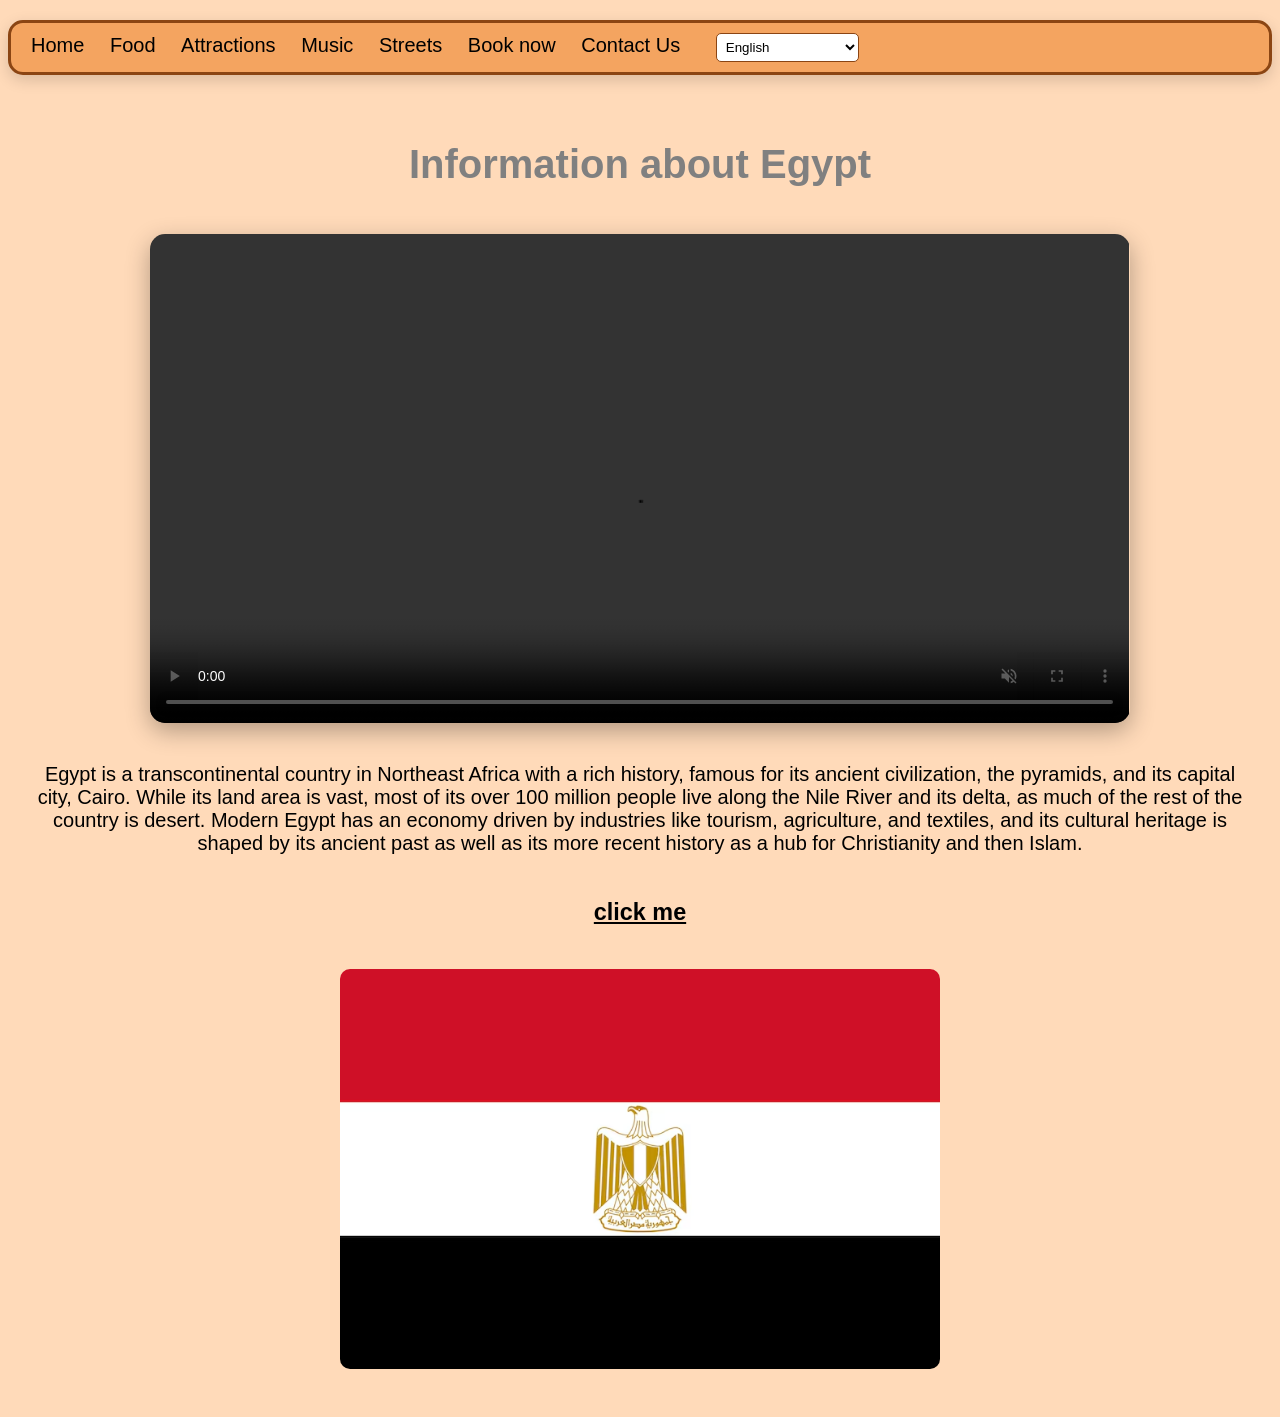
<file: index.html>
<!DOCTYPE html>
<html lang="en">
<head>
    <meta charset="UTF-8">
    <meta name="viewport" content="width=device-width, initial-scale=1.0">
    <title>Home</title>
    <link rel="stylesheet" href="style.css">
</head>
<body>
    <header>
        <nav> 
            <ul>
                <li><a href="index.html" data-key="nav-home">Home</a></li>
                <li><a href="AFood.html" data-key="nav-food">Food</a></li>
                <li><a href="Attractions.html" data-key="nav-attractions">Attractions</a></li>
                <li><a href="music.html" data-key="nav-music">Music</a></li>
                <li><a href="streets.html" data-key="nav-streets">Streets</a></li>
                <li><a href="Form.html" data-key="nav-book">Book now</a></li>
                <li><a href="Qr-Code.html" data-key="nav-qr">Contact Us</a></li>
                
                
                <li class="lang-selector">
                    <select id="language-select">
                        <option value="en">English</option>
                        <option value="ar">العربية (Arabic)</option>
                        <option value="ru">Русский (Russian)</option>
                        <option value="de">Deutsch (German)</option>
                        <option value="fr">Français (French)</option>
                    </select>
                </li>
            </ul>      
        </nav>
    </header>  
    
    <main>
        <h1 data-key="main-heading">Information about Egypt</h1>

        <video id="my-video" loop muted autoplay controls> 
            <source id="pr" src="pyramids.mp4.zmdownload" type="video/mp4">
        </video>

        <p data-key="main-text">Egypt is a transcontinental country in Northeast Africa with a rich history, famous for its ancient civilization, the pyramids, and its capital city, Cairo. While its land area is vast, most of its over 100 million people live along the Nile River and its delta, as much of the rest of the country is desert. Modern Egypt has an economy driven by industries like tourism, agriculture, and textiles, and its cultural heritage is shaped by its ancient past as well as its more recent history as a hub for Christianity and then Islam.</p>

        <h3><a href="https://en.wikipedia.org/wiki/Egypt" class="click" data-key="click-me">click me</a></h3>

        <img class="egy" src="egypt-flag-background-illustration-texture_894218-317.avif" alt="home">
    </main>   
    
    
    
    <script src="script.js"></script>
</body>
</html>
</file>
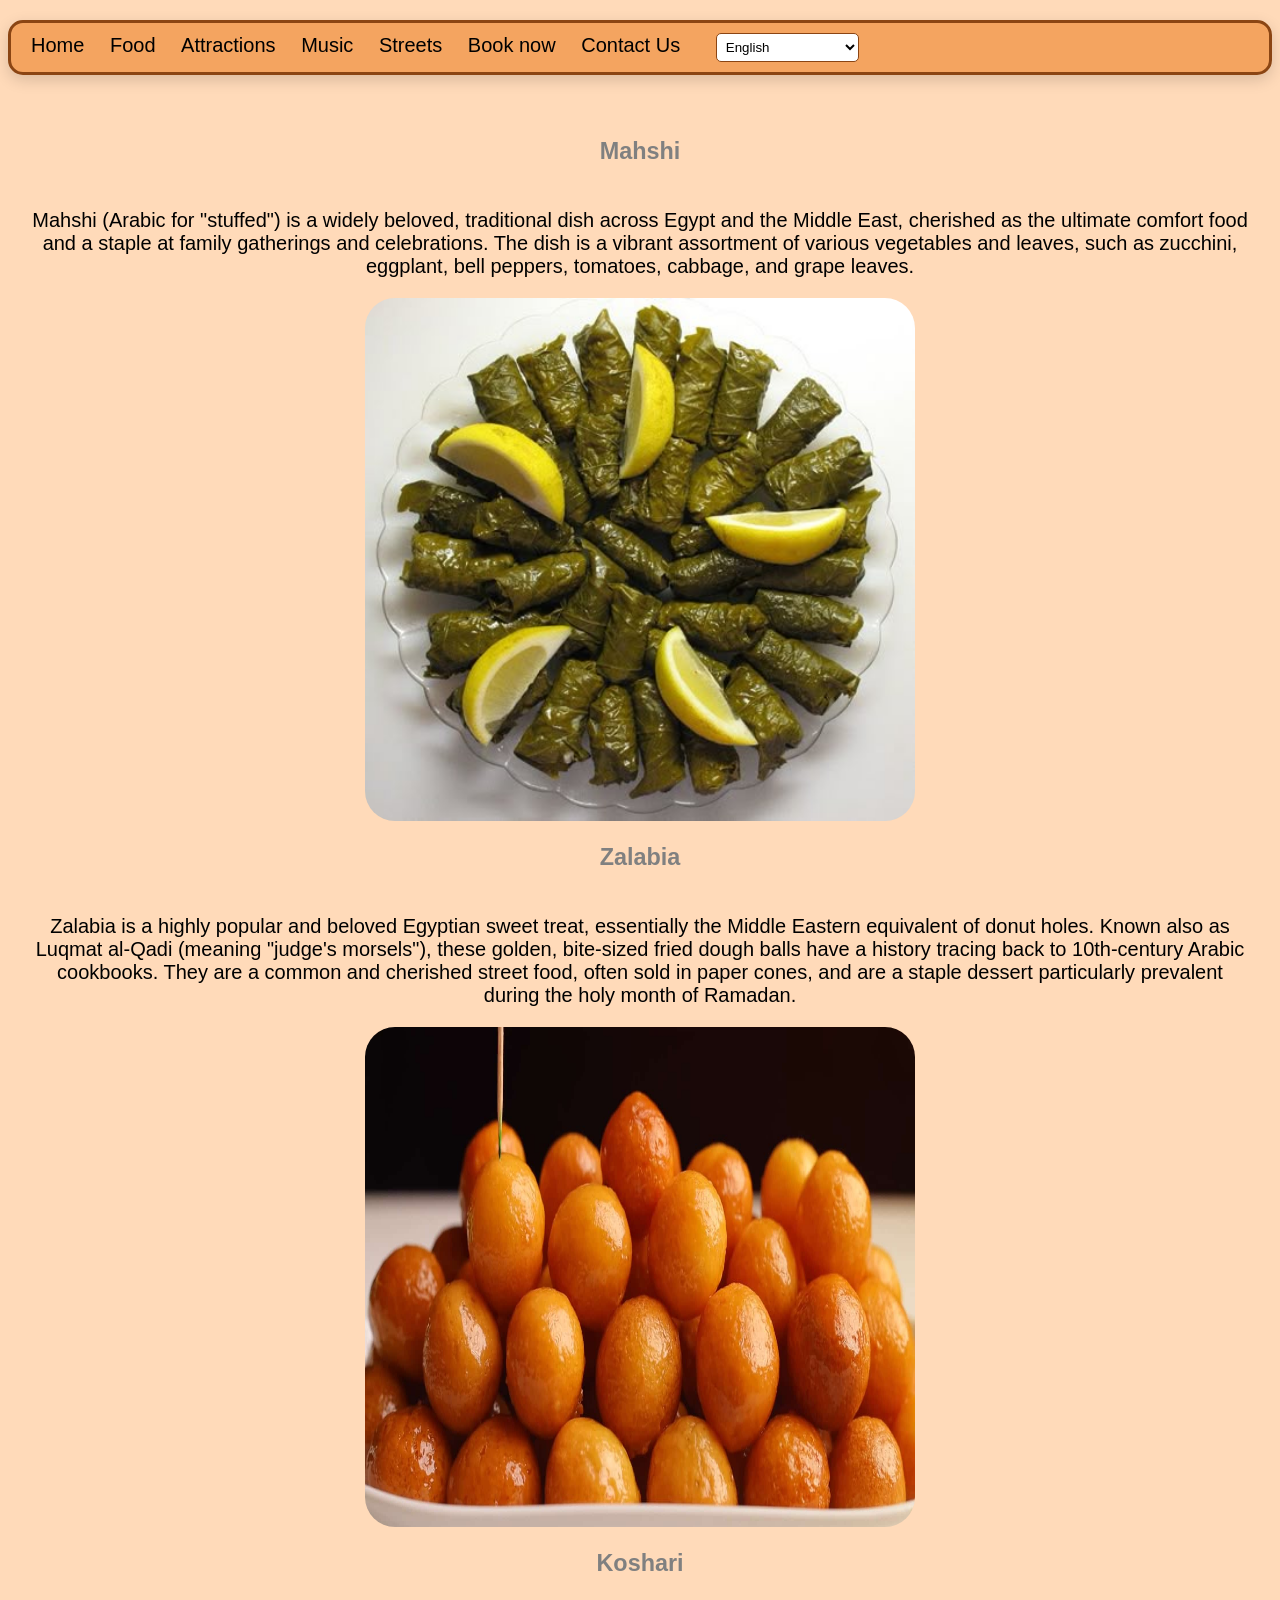
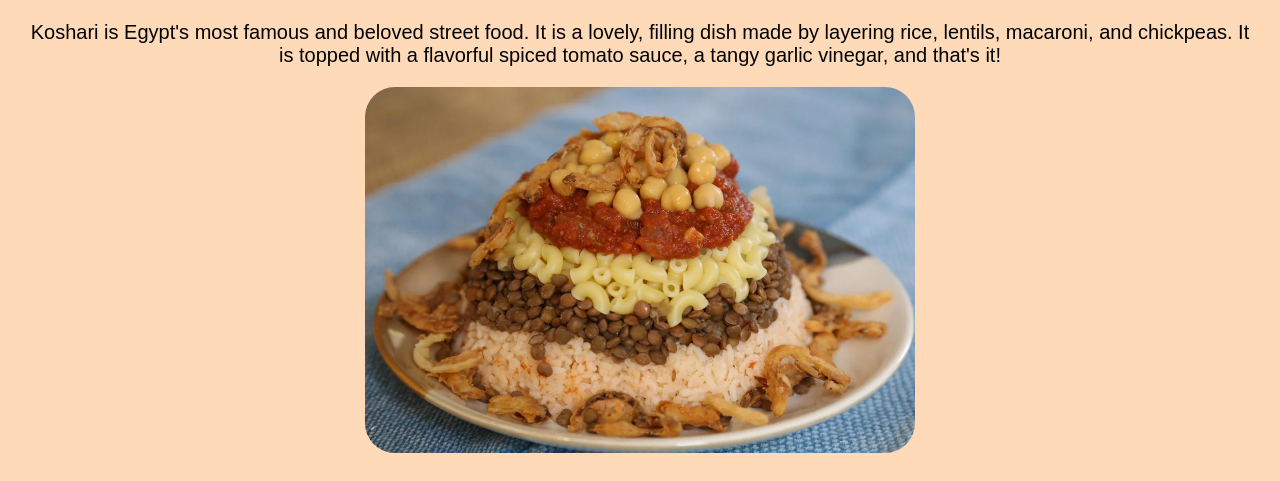
<file: AFood.html>
<!DOCTYPE html>
<html lang="en">
<head>
    <meta charset="UTF-8">
    <meta name="viewport" content="width=device-width, initial-scale=1.0">
    <title>Food</title>
    <link rel="stylesheet" href="style.css">
</head>
<body>
    
    <header>
        <nav> 
            <ul>
                <li><a href="index.html" data-key="nav-home">Home</a></li>
                <li><a href="#" data-key="nav-food">Food</a></li>
                <li><a href="Attractions.html" data-key="nav-attractions">Attractions</a></li>
                <li><a href="music.html" data-key="nav-music">Music</a></li>
                <li><a href="streets.html" data-key="nav-streets">Streets</a></li>
                <li><a href="Form.html" data-key="nav-book">Book now</a></li>
                <li><a href="Qr-Code.html" data-key="nav-qr">Contact Us</a></li>
                
                <li class="lang-selector">
                    <select id="language-select">
                        <option value="en">English</option>
                        <option value="ar">العربية (Arabic)</option>
                        <option value="ru">Русский (Russian)</option>
                        <option value="de">Deutsch (German)</option>
                        <option value="fr">Français (French)</option>
                    </select>
                </li>
            </ul>      
        </nav>
    </header>

    <main> 
        <h3 data-key="food1-title">Mahshi</h3>
        <p data-key="food1-text">
            Mahshi (Arabic for "stuffed") is a widely beloved, traditional dish across Egypt and the Middle East, cherished as the ultimate comfort food and a staple at family gatherings and celebrations. The dish is a vibrant assortment of various vegetables and leaves, such as zucchini, eggplant, bell peppers, tomatoes, cabbage, and grape leaves.
        </p>
        <img class="mah" src="98c27213ed2cc68e57fa3dfc092f85d6.jpg" alt="food">

        <h3 data-key="food2-title">Zalabia</h3>
        <p data-key="food2-text">
            Zalabia is a highly popular and beloved Egyptian sweet treat, essentially the Middle Eastern equivalent of donut holes. Known also as Luqmat al-Qadi (meaning "judge's morsels"), these golden, bite-sized fried dough balls have a history tracing back to 10th-century Arabic cookbooks. They are a common and cherished street food, often sold in paper cones, and are a staple dessert particularly prevalent during the holy month of Ramadan.
        </p>
        <img class="zalabia" src="Egyptian-Zalabia-Balls-Luqmat-al-Qadi.jpg" alt="zalabia">

        <h3 data-key="food3-title">Koshari</h3>
        <p data-key="food3-text">
            Koshari is Egypt's most famous and beloved street food. It is a lovely, filling dish made by layering rice, lentils, macaroni, and chickpeas. It is topped with a flavorful spiced tomato sauce, a tangy garlic vinegar, and that's it!
        </p>
        <img src="egyptian-inspired-koshari-v0-igzdc9gv06c71.webp" alt="koshari">
    </main>
   

    <script src="script.js"></script>
</body>
</html>
</file>
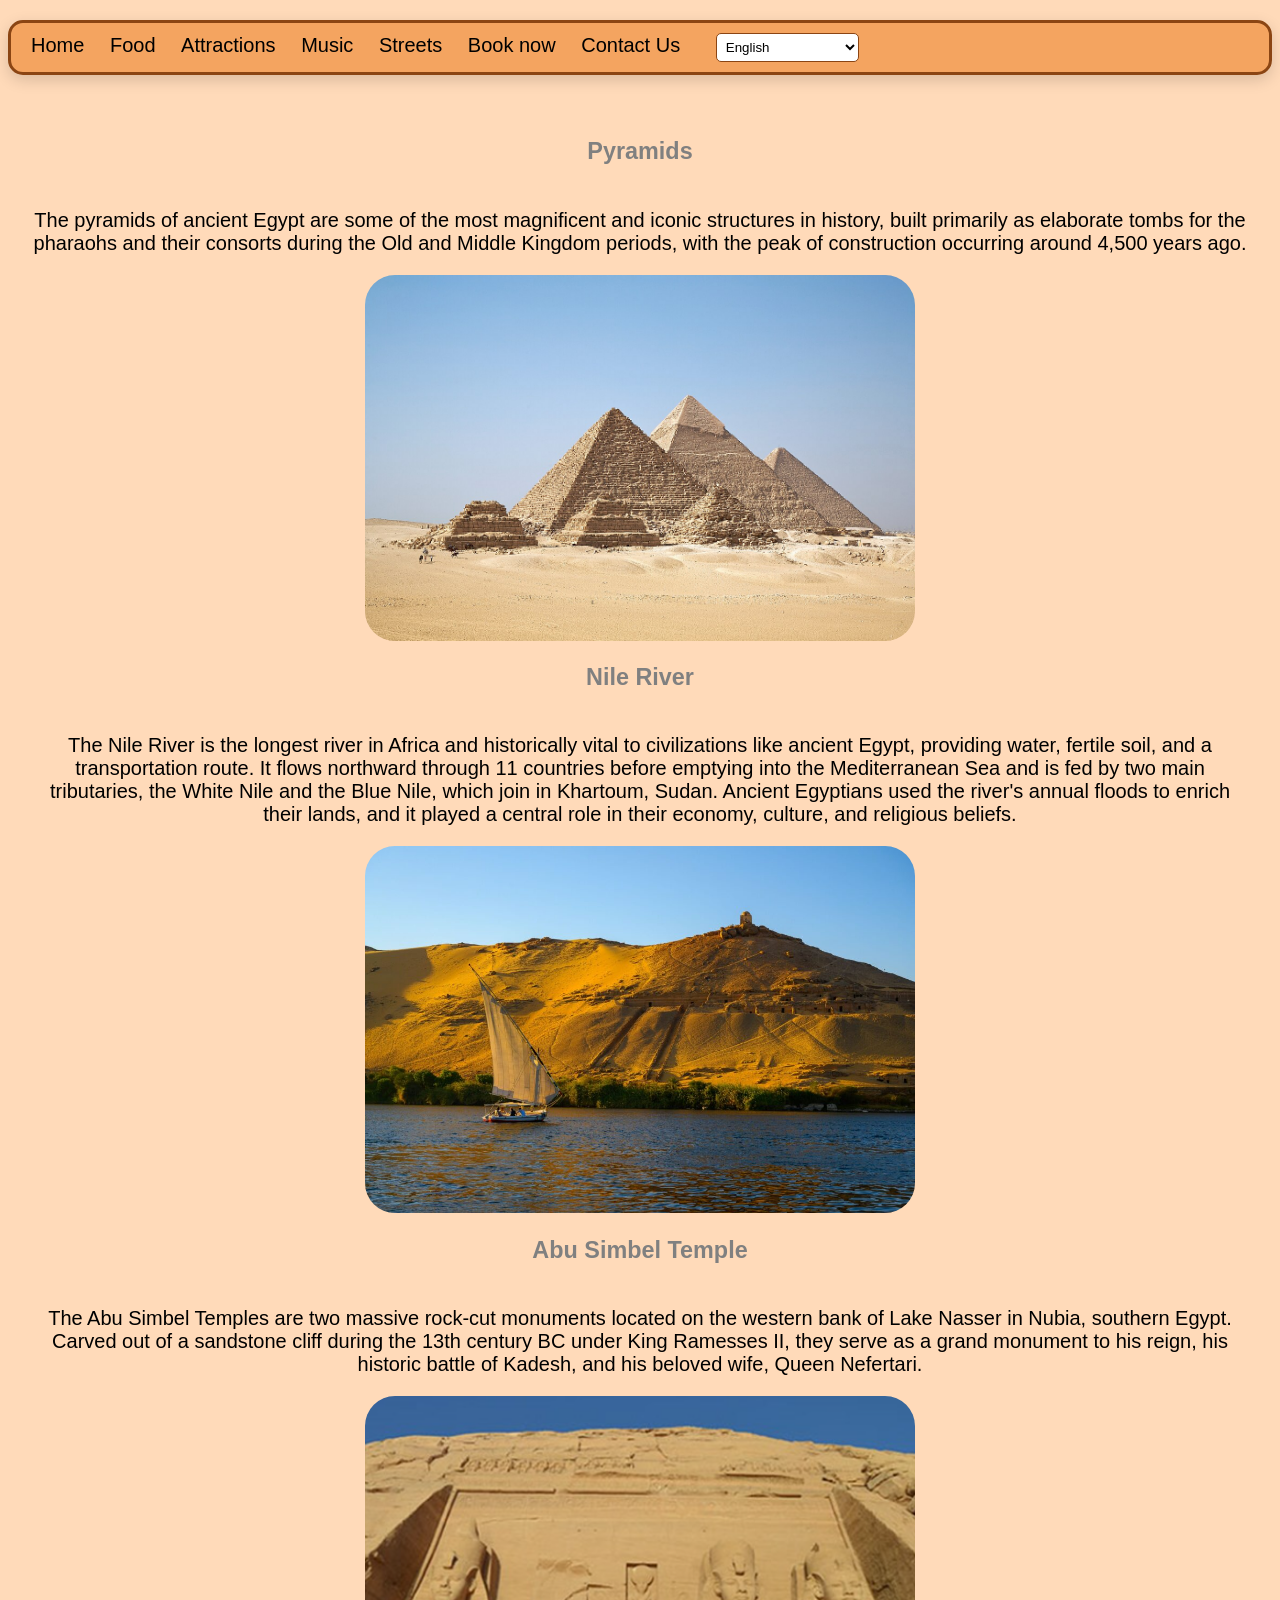
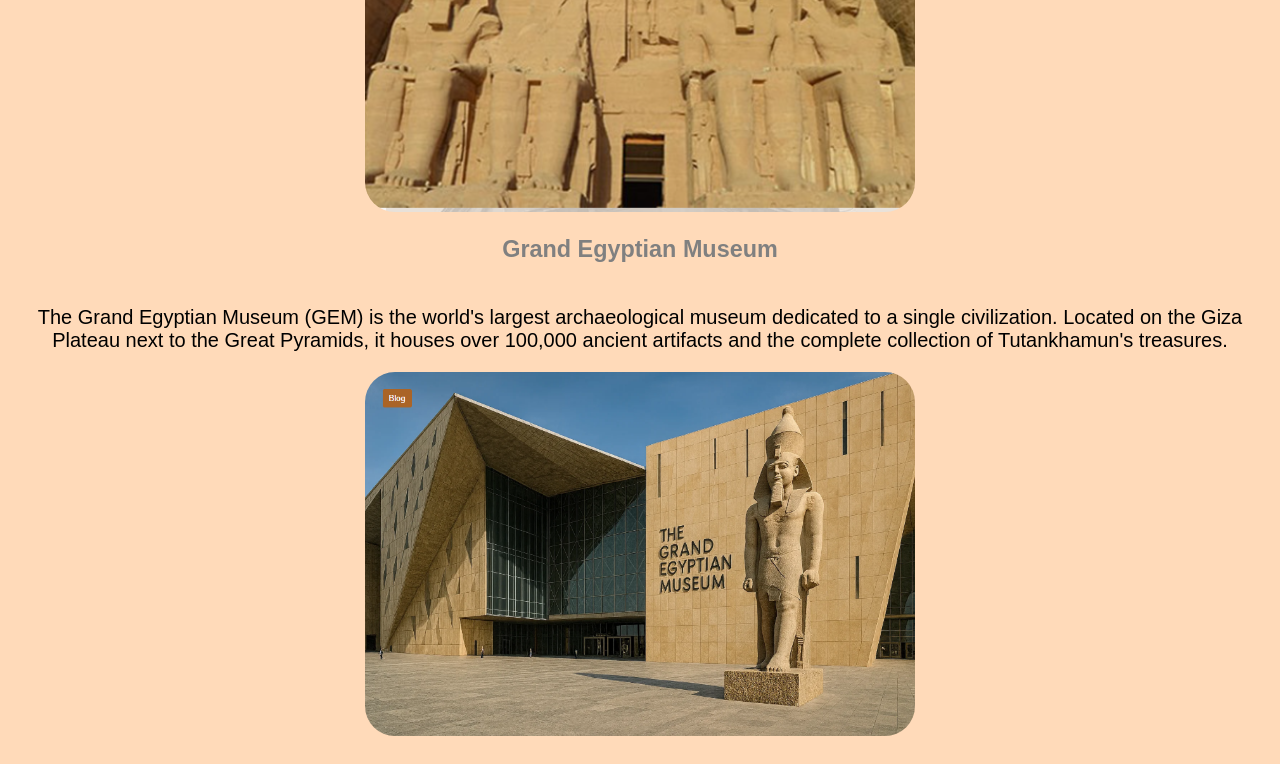
<file: Attractions.html>
<!DOCTYPE html>
<html lang="en">
<head>
    <meta charset="UTF-8">
    <meta name="viewport" content="width=device-width, initial-scale=1.0">
    <title>Attractions</title>
    <link rel="stylesheet" href="style.css">
</head>
<body>
    <header>
        <nav> 
            <ul>
                <li><a href="index.html" data-key="nav-home">Home</a></li>
                <li><a href="AFood.html" data-key="nav-food">Food</a></li>
                <li><a href="#" data-key="nav-attractions">Attractions</a></li>
                <li><a href="music.html" data-key="nav-music">Music</a></li>
                <li><a href="streets.html" data-key="nav-streets">Streets</a></li>
                <li><a href="Form.html" data-key="nav-book">Book now</a></li>
                <li><a href="Qr-Code.html" data-key="nav-qr">Contact Us</a></li>
                <li class="lang-selector">
                    <select id="language-select">
                        <option value="en">English</option>
                        <option value="ar">العربية (Arabic)</option>
                        <option value="ru">Русский (Russian)</option>
                        <option value="de">Deutsch (German)</option>
                        <option value="fr">Français (French)</option>
                    </select>
                </li>
            </ul>      
        </nav>
    </header>

    <main>
        <h3 data-key="attr1-title">Pyramids</h3>
        <p data-key="attr1-text">
            The pyramids of ancient Egypt are some of the most magnificent and iconic structures in history, built primarily as elaborate tombs for the pharaohs and their consorts during the Old and Middle Kingdom periods, with the peak of construction occurring around 4,500 years ago.
        </p>
        <img src="All_Gizah_Pyramids.jpg" alt="pyramids">

        <h3 data-key="attr2-title">Nile River</h3>
        <p data-key="attr2-text">The Nile River is the longest river in Africa and historically vital to civilizations like ancient Egypt, providing water, fertile soil, and a transportation route. It flows northward through 11 countries before emptying into the Mediterranean Sea and is fed by two main tributaries, the White Nile and the Blue Nile, which join in Khartoum, Sudan. Ancient Egyptians used the river's annual floods to enrich their lands, and it played a central role in their economy, culture, and religious beliefs.</p>
        <img src="Large-Sunset-Scene-of-Boats-on-the-Nile-river-Aswan-1131551939-1024x683.jpg" alt="nile river">
        
        <h3 data-key="attr3-title">Abu Simbel Temple</h3>
        <p data-key="attr3-text">
           The Abu Simbel Temples are two massive rock-cut monuments located on the western bank of Lake Nasser in Nubia, southern Egypt. Carved out of a sandstone cliff during the 13th century BC under King Ramesses II, they serve as a grand monument to his reign, his historic battle of Kadesh, and his beloved wife, Queen Nefertari.
        </p>
        <img src="screenshot 5.png" alt="abu simbel temple">

        <h3 data-key="attr4-title">Grand Egyptian Museum</h3>
        <p data-key="attr4-text">The Grand Egyptian Museum (GEM) is the world’s largest archaeological museum dedicated to a single civilization. Located on the Giza Plateau right next to the Great Pyramids, this architectural marvel spans nearly 500,000 square meters. It houses an extraordinary collection of over 100,000 ancient artifacts, bridging thousands of years of Egyptian history. Following its highly anticipated full public opening, the museum showcases the complete, undivided collection of King Tutankhamun’s treasures for the very first time since their discovery in 1922. Its state-of-the-art, climate-controlled galleries and massive translucent stone facade seamlessly blend cutting-edge 21st-century technology with the monumental scale of antiquity.</p>
        <img src="Screenshot (5).png" alt="Grand Egyptian Museum">
        
    </main>


    <script src="script.js"></script>
</body>
</html>
</file>
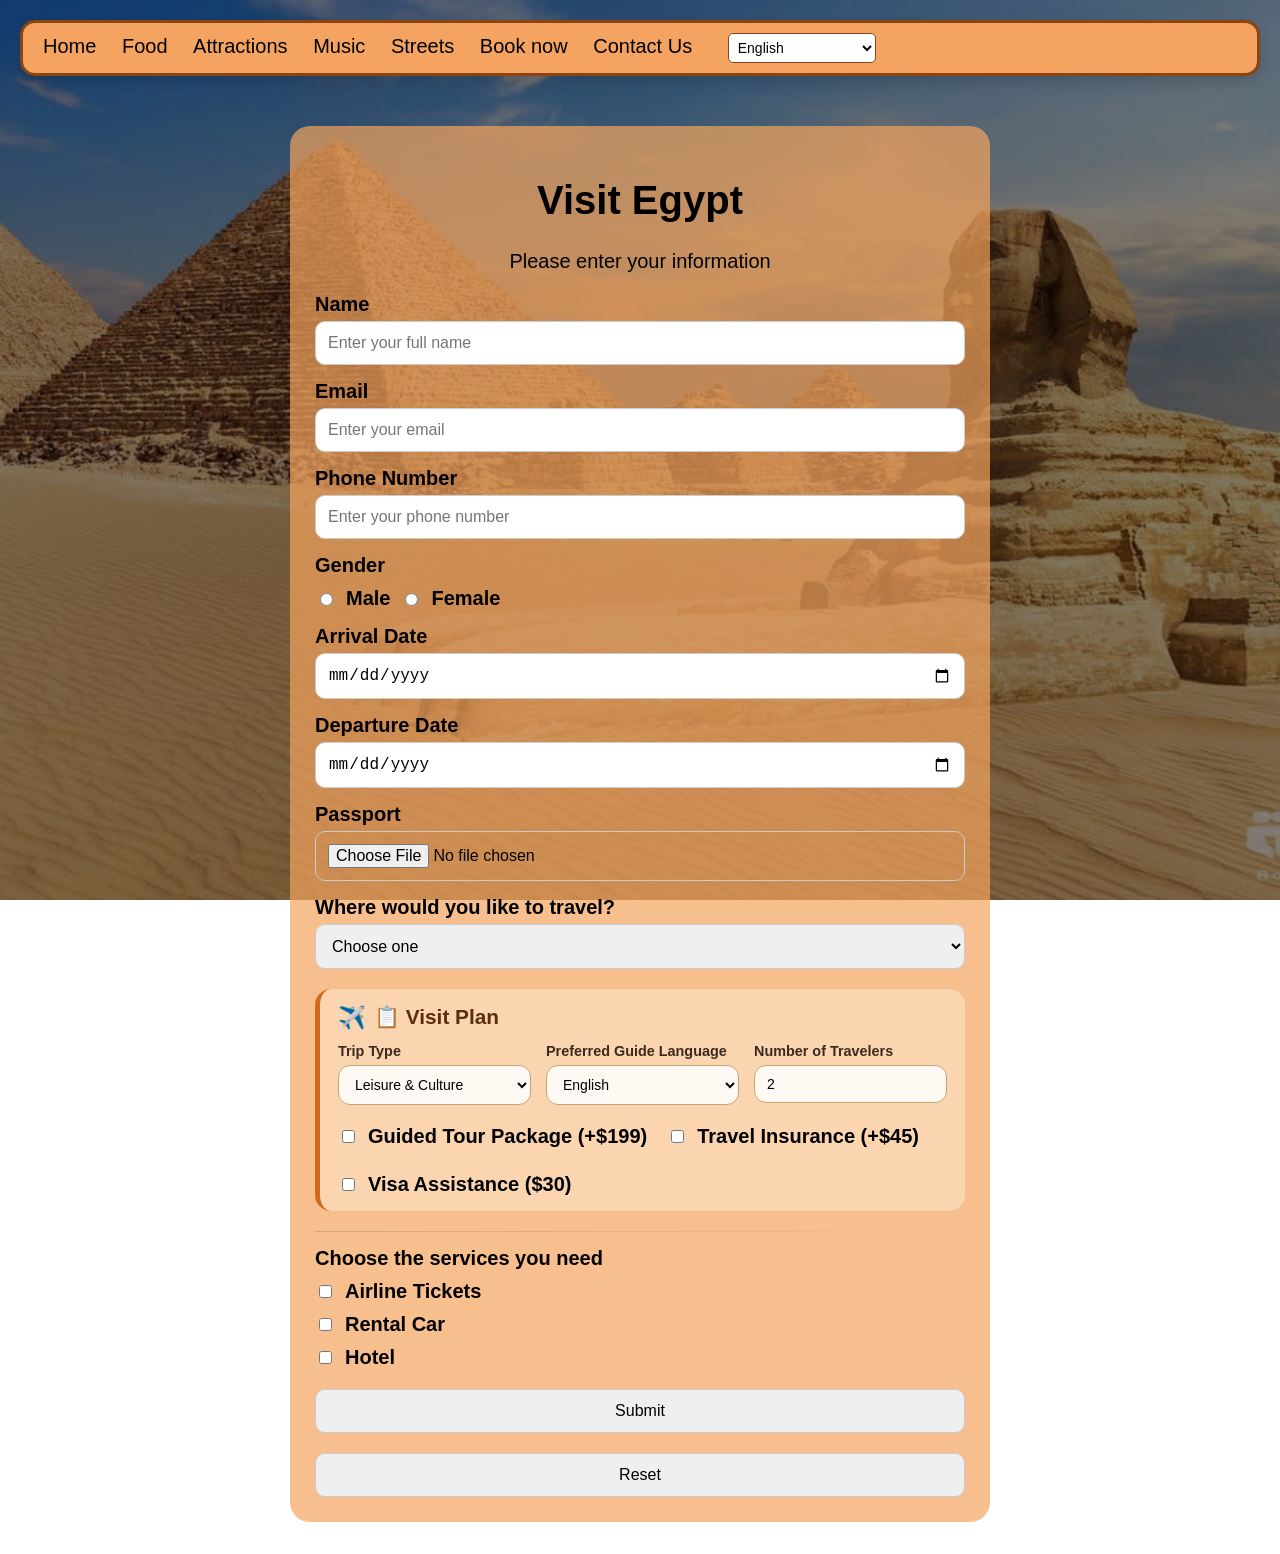
<file: Form.html>
<!DOCTYPE html>
<html lang="en">
<head>
    <meta charset="UTF-8">
    <meta name="viewport" content="width=device-width, initial-scale=1.0">
    <title>Choose Where You Travel - Book Your Journey</title>
    <link rel="stylesheet" href="form.css">
    <!-- CSS is completely separated into form.css -->
</head>
<body>
    <header>
        <nav> 
            <ul>
                <li><a href="index.html" data-key="nav-home">Home</a></li>
                <li><a href="AFood.html" data-key="nav-food">Food</a></li>
                <li><a href="Attractions.html" data-key="nav-attractions">Attractions</a></li>
                <li><a href="music.html" data-key="nav-music">Music</a></li>
                <li><a href="streets.html" data-key="nav-streets">Streets</a></li>
                <li><a href="#" data-key="nav-book" class="active-nav">Book Now</a></li>
                <li><a href="Qr-Code.html" data-key="nav-qr">Contact Us</a></li>
              
                
                <li class="lang-selector">
                    <select id="language-select">
                        <option value="en">English</option>
                        <option value="ar">العربية (Arabic)</option>
                        <option value="ru">Русский (Russian)</option>
                        <option value="de">Deutsch (German)</option>
                        <option value="fr">Français (French)</option>
                    </select>
                </li>
            </ul>      
        </nav>
    </header>

    <div class="background"></div>

    <form id="bookingForm">
        <h1 data-key="form-title">Visit Egypt</h1>
        <p data-key="form-subtitle">Please enter your information</p>

        <label for="name" data-key="lbl-name">Name</label>
        <input type="text" id="name" name="name" placeholder="Enter your full name" data-key="plh-name" required>

        <label for="email" data-key="lbl-email">Email</label>
        <input type="email" id="email" name="email" placeholder="Enter your email" data-key="plh-email" required>

        <label for="phone" data-key="lbl-phone">Phone Number</label>
        <input type="tel" id="phone" name="phone" placeholder="Enter your phone number" data-key="plh-phone" required>

        <label data-key="lbl-gender">Gender</label>
        <div class="inline">
            <input type="radio" name="gender" id="male" value="male" required>
            <label for="male" data-key="lbl-male">Male</label>

            <input type="radio" name="gender" id="female" value="female">
            <label for="female" data-key="lbl-female">Female</label>
        </div>

        <label for="arrival" data-key="lbl-arrival">Arrival Date</label>
        <input type="date" id="arrival" name="arrival" required>

        <label for="departure" data-key="lbl-departure">Departure Date</label>
        <input type="date" id="departure" name="departure" required>

        <label for="passport" data-key="lbl-passport">Passport</label>
        <input type="file" id="passport" name="passport" required>

        <label for="cities" data-key="lbl-destination">Where would you like to travel?</label>
        <select id="cities" required>
            <option value="" data-key="opt-choose">Choose one</option>
            <option value="Cairo">Cairo</option>
            <option value="Alexandria">Alexandria</option>
            <option value="Luxor">Luxor</option>
            <option value="Aswan">Aswan</option>
        </select>

        <!-- VISIT PLAN SECTION (added before "Choose the services you need") -->
        <div class="visit-plan-section" id="visitPlanSection">
            <h3 data-key="visit-plan-title">📋 Visit Plan</h3>
            <div class="plan-row">
                <div class="plan-field">
                    <label for="tripType" data-key="lbl-trip-type">Trip Type</label>
                    <select id="tripType">
                        <option value="leisure" data-key="opt-leisure">Leisure & Culture</option>
                        <option value="adventure" data-key="opt-adventure">Adventure & Safari</option>
                        <option value="historical" data-key="opt-historical">Historical Deep Dive</option>
                        <option value="family" data-key="opt-family">Family Friendly</option>
                    </select>
                </div>
                <div class="plan-field">
                    <label for="preferredGuide" data-key="lbl-guide">Preferred Guide Language</label>
                    <select id="preferredGuide">
                        <option value="english">English</option>
                        <option value="arabic">العربية (Arabic)</option>
                        <option value="german">Deutsch</option>
                        <option value="french">Français</option>
                        <option value="russian">Русский</option>
                    </select>
                </div>
                <div class="plan-field">
                    <label for="numTravelers" data-key="lbl-travelers">Number of Travelers</label>
                    <input type="number" id="numTravelers" min="1" max="20" value="2" step="1">
                </div>
            </div>
            <div class="extra-options">
                <div class="inline">
                    <input type="checkbox" id="guidedTour">
                    <label for="guidedTour" data-key="chk-guided">Guided Tour Package (+$199)</label>
                </div>
                <div class="inline">
                    <input type="checkbox" id="travelInsurance">
                    <label for="travelInsurance" data-key="chk-insurance">Travel Insurance (+$45)</label>
                </div>
                <div class="inline">
                    <input type="checkbox" id="visaAssistance">
                    <label for="visaAssistance" data-key="chk-visa">Visa Assistance ($30)</label>
                </div>
            </div>
        </div>
        
        <div class="section-divider"></div>
        
        <label data-key="lbl-services">Choose the services you need</label>

        <div class="inline">
            <input type="checkbox" id="tickets">
            <label for="tickets" data-key="chk-tickets">Airline Tickets</label>
        </div>

        <div class="inline">
            <input type="checkbox" id="car">
            <label for="car" data-key="chk-car">Rental Car</label>
        </div>

        <div class="inline">
            <input type="checkbox" id="hotel">
            <label for="hotel" data-key="chk-hotel">Hotel</label>
        </div>

        <input type="submit" value="Submit" data-key="btn-submit">
        <input type="reset" value="Reset" data-key="btn-reset">
    </form>
    

    <!-- JavaScript is completely separated into form.js -->
    <script src="script.js"></script>
</body>
</html>
</file>
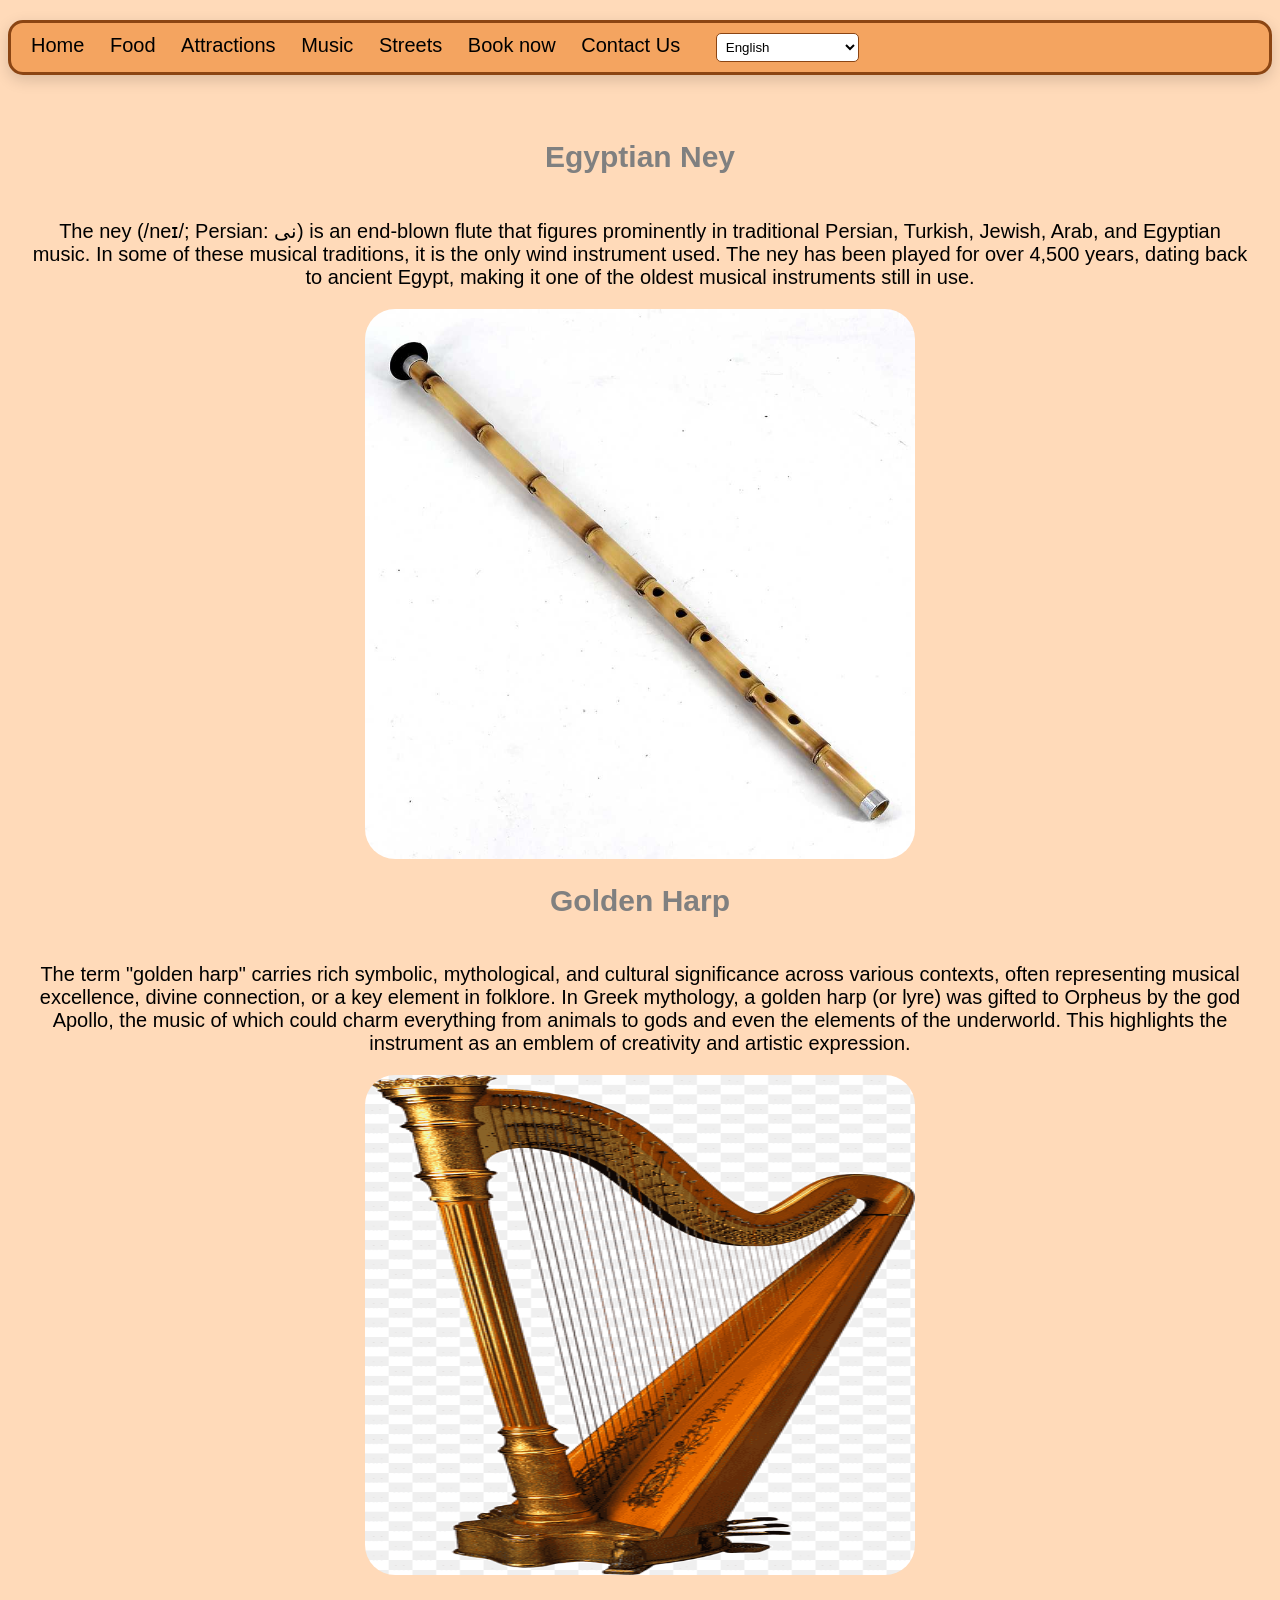
<file: music.html>
<!DOCTYPE html>
<html lang="en">
<head>
    <meta charset="UTF-8">
    <meta name="viewport" content="width=device-width, initial-scale=1.0">
    <title>Music</title>
    <link rel="stylesheet" href="style.css">
</head>
<body>
    <header>
        <nav> 
            <ul>
                <li><a href="index.html" data-key="nav-home">Home</a></li>
                <li><a href="AFood.html" data-key="nav-food">Food</a></li>
                <li><a href="Attractions.html" data-key="nav-attractions">Attractions</a></li>
                <li><a href="#" data-key="nav-music">Music</a></li>
                <li><a href="streets.html" data-key="nav-streets">Streets</a></li>
                <li><a href="Form.html" data-key="nav-book">Book now</a></li>
                <li><a href="Qr-Code.html" data-key="nav-qr">Contact Us</a></li>
                
                <li class="lang-selector">
                    <select id="language-select">
                        <option value="en">English</option>
                        <option value="ar">العربية (Arabic)</option>
                        <option value="ru">Русский (Russian)</option>
                        <option value="de">Deutsch (German)</option>
                        <option value="fr">Français (French)</option>
                    </select>
                </li>
            </ul>      
        </nav>
    </header>

    <main>
        <h2 data-key="music1-title">Egyptian ney</h2>
        <p data-key="music1-text">
            The ney (/neɪ/ NAY; Persian: نی) is an end-blown flute that figures prominently in traditional Persian, Turkish, Jewish, Arab, and Egyptian music. In some of these musical traditions, it is the only wind instrument used. The ney has been played for over 4,500 years, dating back to ancient Egypt, making it one of the oldest musical instruments still in use.
        </p>
        <img src="ney-turkish.jpg" alt="music">

        <h2 data-key="music2-title">golden harp</h2>
        <p data-key="music2-text">The term "golden harp" carries rich symbolic, mythological, and cultural significance across various contexts, often representing musical excellence, divine connection, or a key element in folklore. In Greek mythology, a golden harp (or lyre) was gifted to Orpheus by the god Apollo, the music of which could charm everything from animals to gods and even the elements of the underworld. This highlights the instrument as an emblem of creativity and artistic expression.</p>
        <img class="harp" src="png-clipart-harp-musical-instruments-harp-string-instrument-celtic-harp-thumbnail.png" alt="golden harp">
    </main>
   

    <script src="script.js"></script>
</body>
</html>
</file>
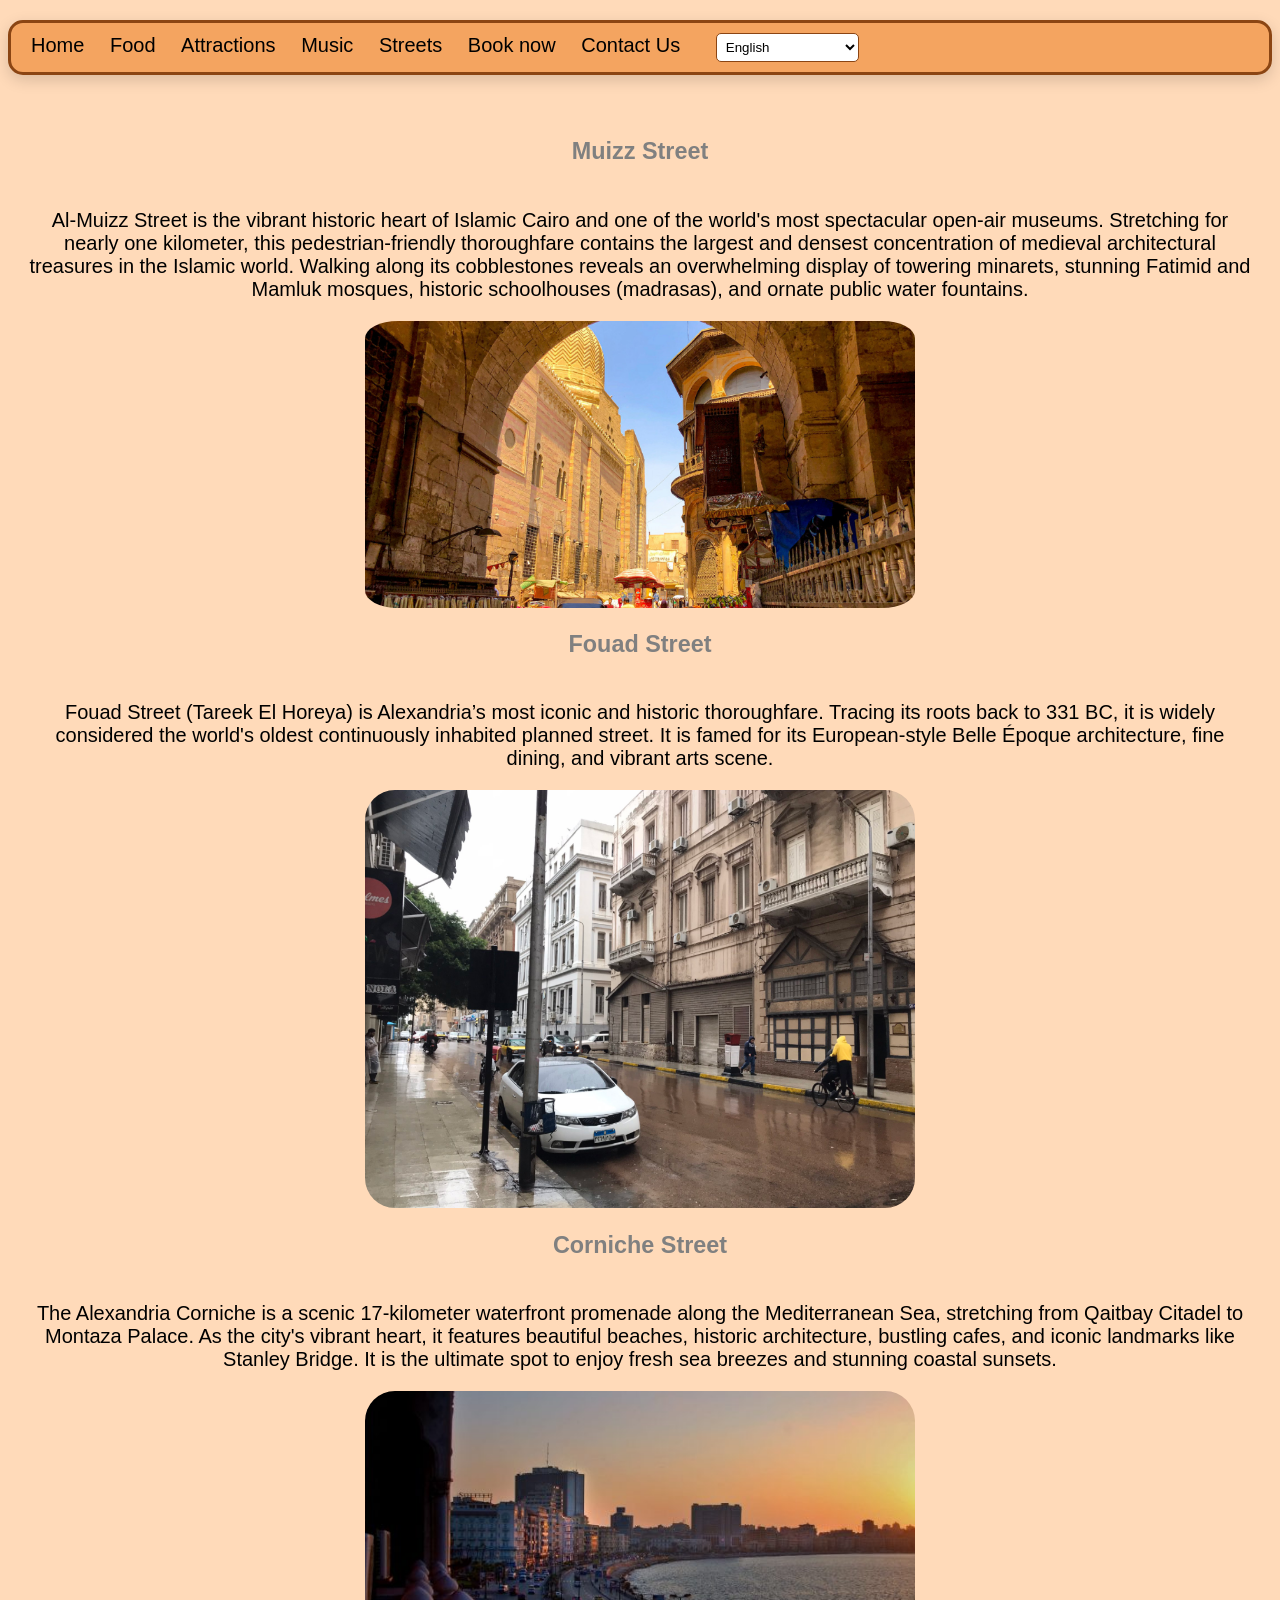
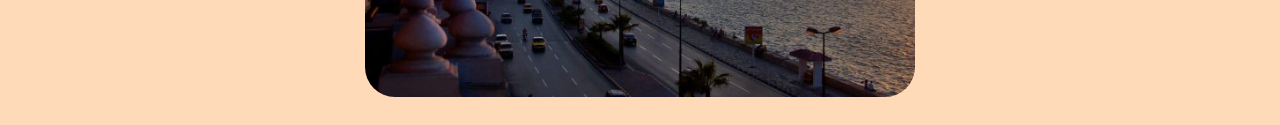
<file: streets.html>
<!DOCTYPE html>
<html lang="en">
<head>
    <meta charset="UTF-8">
    <meta name="viewport" content="width=device-width, initial-scale=1.0">
    <title>Streets</title>
    <link rel="stylesheet" href="style.css">
</head>
<body>
    <header>
        <nav> 
            <ul>
                <li><a href="index.html" data-key="nav-home">Home</a></li>
                <li><a href="AFood.html" data-key="nav-food">Food</a></li>
                <li><a href="Attractions.html" data-key="nav-attractions">Attractions</a></li>
                <li><a href="music.html" data-key="nav-music">Music</a></li>
                <li><a href="#" data-key="nav-streets">Streets</a></li>
                <li><a href="Form.html" data-key="nav-book">Book now</a></li>
                <li><a href="Qr-Code.html" data-key="nav-qr">Contact Us</a></li>
                
                <li class="lang-selector">
                    <select id="language-select">
                        <option value="en">English</option>
                        <option value="ar">العربية (Arabic)</option>
                        <option value="ru">Русский (Russian)</option>
                        <option value="de">Deutsch (German)</option>
                        <option value="fr">Français (French)</option>
                    </select>
                </li>
            </ul>      
        </nav>
    </header>

    <main>
        <h3 data-key="street1-title">Muizz Street</h3>
        <p data-key="street1-text">Al-Muizz Street is the vibrant historic heart of Islamic Cairo and one of the world's most spectacular open-air museums. Stretching for nearly one kilometer, this pedestrian-friendly thoroughfare contains the largest and densest concentration of medieval architectural treasures in the Islamic world. Walking along its cobblestones reveals an overwhelming display of towering minarets, stunning Fatimid and Mamluk mosques, historic schoolhouses (madrasas), and ornate public water fountains</p>
        <img class="sc" src="Screenshot (1).png" alt="screen">

        <h3 data-key="street2-title">Fouad Street</h3>
        <p data-key="street2-text">Fouad Street (Tareek El Horeya) is Alexandria’s most iconic and historic thoroughfare. Tracing its roots back to 331 BC, it is widely considered the world's oldest continuously inhabited planned street. It is famed for its European-style Belle Époque architecture, fine dining, and vibrant arts scene</p>
        <img src="Screenshot (2).png" alt="sc">

        <h3 data-key="street3-title">Corniche street</h3>
        <p data-key="street3-text">The Alexandria Corniche is a scenic 17-kilometer waterfront promenade along the Mediterranean Sea, stretching from Qaitbay Citadel to Montaza Palace. As the city's vibrant heart, it features beautiful beaches, historic architecture, bustling cafes, and iconic landmarks like Stanley Bridge. It is the ultimate spot to enjoy fresh sea breezes and stunning coastal sunsets.</p>
        <img src="Screenshot (4).png" alt="screen">
    </main>
   

    <script src="script.js"></script>
</body>
</html>
</file>
<file: style.css>
body {
    background-color: rgb(255, 218, 185);
font-family: Arial, Helvetica, sans-serif;
font-size: 20px;

}
h3 {
    font-family: Arial, Helvetica, sans-serif;
   color: gray;


}
h2 {
    font-family: Arial, Helvetica, sans-serif;

color: gray;



}
h1{
    font-family: Arial, Helvetica, sans-serif;

color: gray;


}
a{

   color: black;


}

nav ul {

background-color: rgb(244, 164, 96);
border-radius: 15px;
border-color :saddlebrown ;
border-style: solid ;
padding: 10px;
}
nav ul li {

list-style-type: none;
display: inline;
margin-left:10px ;
margin-right: 10px;
color: black;



}



nav ul li a {

color: black;







}

img {

    border-radius: 30px;
    width: 550px;
}

#my-video{

min-width: 20%;

min-height: 20%;

position: static;

top: 10;

bottom: 0;

right: 0;

left: 10;
}
.zalabia{
    height: 500px;
}
.harp{
    height: 500px;
}
#pr {
    width: 50000px;
    display: flex;
    border-radius: 30%;

}

.sc{
    border-radius: 6%;
}
.lang-selector {
    margin-left: 20px;
    display: inline-block;
}

#language-select {
    padding: 5px;
    border-radius: 5px;
    border: 1px solid saddlebrown;
    background-color: white;
    font-family: Arial, sans-serif;
    cursor: pointer;
}
/* Center the container holding the video */
main {
    display: flex;
    flex-direction: column;
    align-items: center; /* Centers everything horizontally */
    justify-content: center;
    text-align: center;
    padding: 20px;
}

/* Style the video to sit perfectly in the middle */
#my-video {
    display: block;
    margin: 20px auto;   /* Automatically centers it horizontally */
    width: 80%;          /* Controls how wide the video is on the page */
    max-width: 800px;    /* Prevents the video from becoming too huge on big monitors */
    border-radius: 15px; /* Optional: rounds the corners beautifully */
    box-shadow: 0 8px 24px rgba(0,0,0,0.3); /* Optional: adds a nice drop shadow */
}

/* Ensure the flag image also stays neat and centered */
.egy {
    display: block;
    margin: 20px auto;
    max-width: 300px;
    width: 200%;
}
video#my-video {
    display: block;
    margin-left: auto;
    margin-right: auto;
    height: auto;
    max-width: 100%;
}
.egy {
    display: block;
    margin-left: auto;
    margin-right: auto;
}
.egy {
    display: block;
    margin: 20px auto;
    width: 100%;
    max-width: 600px; 
    height: auto;     
    border-radius: 10px; 
}
/* Modern Animations */
body {
    animation: fadeInBody 1s ease-in-out;
}

@keyframes fadeInBody {
    from {
        opacity: 0;
        transform: translateY(20px);
    }
    to {
        opacity: 1;
        transform: translateY(0);
    }
}

h1, h2, h3 {
    animation: slideDown 1s ease;
}

@keyframes slideDown {
    from {
        opacity: 0;
        transform: translateY(-30px);
    }
    to {
        opacity: 1;
        transform: translateY(0);
    }
}

nav ul {
    transition: all 0.3s ease;
    box-shadow: 0 5px 15px rgba(0,0,0,0.15);
}

nav ul:hover {
    transform: scale(1.02);
}

nav ul li a {
    text-decoration: none;
    transition: color 0.3s ease, letter-spacing 0.3s ease;
}

nav ul li a:hover {
    color: white;
    letter-spacing: 1px;
}

img, video {
    transition: transform 0.4s ease, box-shadow 0.4s ease;
}

img:hover, video:hover {
    transform: scale(1.03);
    box-shadow: 0 10px 25px rgba(0,0,0,0.3);
}

button, select {
    transition: all 0.3s ease;
}

button:hover, select:hover {
    transform: translateY(-2px);
    box-shadow: 0 5px 10px rgba(0,0,0,0.2);
}

main > * {
    animation: fadeUp 1s ease;
}

@keyframes fadeUp {
    from {
        opacity: 0;
        transform: translateY(40px);
    }
    to {
        opacity: 1;
        transform: translateY(0);
    }
}
.floating-qr{
    position: fixed;
    bottom: 20px;
    right: 20px;
    z-index: 9999;
    transition: 0.3s;
}

.floating-qr img{
    width: 110px;
    height: 110px;
    border-radius: 15px;
    background: transparent;
    backdrop-filter: blur(8px);
    box-shadow: 0 0 15px rgba(0,0,0,0.3);
    opacity: 0.9;
    transition: 0.3s;
}

.floating-qr img:hover{
    opacity: 1;
    transform: scale(1.08);
}
.floating-qr{
    mix-blend-mode: difference;
}
.QR{ 
    align-content: center;
    align-items: center;
    justify-content: center;
}
</file>
<file: form.css>
* {
    box-sizing: border-box;
}

nav ul {
    background-color: sandybrown;
    border-radius: 15px;
    border-color: saddlebrown;
    border-style: solid;
    padding: 10px;
    margin: 20px;
}

nav ul li {
    list-style-type: none;
    display: inline;
    margin-left: 10px;
    margin-right: 10px;
    color: black;
}

nav ul li a {
    color: black;
    text-decoration: none;
}

body {
    margin: 0;
    font-family: Arial, Helvetica, sans-serif;
    min-height: 100vh;
    display: flex;
    flex-direction: column;
    overflow: auto;
    font-size: 20px;
}

.background {
    position: fixed;
    inset: 0;
    background: url('36f0bd45-567f-42ba-b9ed-22aef782b367_16x9_1200x676.jpg') center/cover no-repeat;
    filter: brightness(0.5);
    z-index: -1;
}

form {
    width: 90%;
    max-width: 700px;
    background: rgba(244, 164, 94, 0.7);
    padding: 25px;
    border-radius: 20px;
    margin: 30px auto;
}

h1, p {
    text-align: center;
}

label {
    display: block;
    margin-top: 15px;
    margin-bottom: 5px;
    font-weight: bold;
}

input, select {
    width: 100%;
    padding: 12px;
    border-radius: 10px;
    border: 1px solid #ccc;
    font-size: 16px;
}

.inline {
    display: flex;
    align-items: center;
    gap: 10px;
    margin-top: 10px;
}

.inline label {
    margin: 0;
}

.inline input {
    width: auto;
}

input[type="submit"],
input[type="reset"] {
    margin-top: 20px;
    cursor: pointer;
    transition: 0.3s;
}

input[type="submit"]:hover {
    background: #2ecc71;
    color: white;
}

input[type="reset"]:hover {
    background: #e74c3c;
    color: white;
}

.lang-selector {
    display: inline-block;
    margin-left: 10px;
}

#language-select {
    width: auto;
    padding: 5px;
    border-radius: 8px;
    border: 1px solid saddlebrown;
    background-color: white;
    font-family: Arial, sans-serif;
    font-size: 14px;
    cursor: pointer;
}

/* Visit Plan Section Styles */
.visit-plan-section {
    background: rgba(255, 248, 225, 0.4);
    border-radius: 16px;
    padding: 15px 18px;
    margin: 20px 0 15px 0;
    border-left: 5px solid #d2691e;
    transition: all 0.2s ease;
}

.visit-plan-section h3 {
    margin-top: 0;
    margin-bottom: 12px;
    color: #5a2e0e;
    font-size: 1.3rem;
    font-weight: bold;
    display: flex;
    align-items: center;
    gap: 8px;
}

.visit-plan-section h3:before {
    content: "✈️";
    font-size: 1.4rem;
}

.plan-row {
    display: flex;
    flex-wrap: wrap;
    gap: 15px;
    margin-bottom: 15px;
}

.plan-field {
    flex: 1;
    min-width: 180px;
}

.plan-field label {
    margin-top: 0;
    margin-bottom: 6px;
    font-weight: 600;
    font-size: 0.9rem;
    color: #3b2a1f;
}

.plan-field input, .plan-field select {
    width: 100%;
    padding: 10px 12px;
    border-radius: 12px;
    border: 1px solid #c2a575;
    background-color: rgba(255, 255, 255, 0.85);
    font-size: 14px;
    transition: 0.2s;
}

.plan-field input:focus, .plan-field select:focus {
    outline: none;
    border-color: #cd7a32;
    box-shadow: 0 0 0 2px rgba(205, 122, 50, 0.3);
    background-color: white;
}

.extra-options {
    display: flex;
    flex-wrap: wrap;
    gap: 20px;
    margin-top: 8px;
}

.extra-options .inline {
    margin-top: 5px;
}

.section-divider {
    margin: 20px 0 10px 0;
    height: 1px;
    background: linear-gradient(to right, #d2a679, transparent);
}

@media (max-width: 650px) {
    .plan-row {
        flex-direction: column;
        gap: 12px;
    }
    .visit-plan-section {
        padding: 12px;
    }
}
nav ul {

background-color: rgb(244, 164, 96);
border-radius: 15px;
border-color :saddlebrown ;
border-style: solid ;
padding: 10px;
}
nav ul li {

list-style-type: none;
display: inline;
margin-left:10px ;
margin-right: 10px;
color: black;



}



nav ul li a {

color: black;







}

img {

    border-radius: 30px;
    width: 550px;
}
.lang-selector {
    margin-left: 20px;
    display: inline-block;
}
#language-select {
    padding: 5px;
    border-radius: 5px;
    border: 1px solid saddlebrown;
    background-color: white;
    font-family: Arial, sans-serif;
    cursor: pointer;
}
body {
    animation: fadeInBody 1s ease-in-out;
}
nav ul {
    transition: all 0.3s ease;
    box-shadow: 0 5px 15px rgba(0,0,0,0.15);
}

nav ul:hover {
    transform: scale(1.02);
}

nav ul li a {
    text-decoration: none;
    transition: color 0.3s ease, letter-spacing 0.3s ease;
}

nav ul li a:hover {
    color: white;
    letter-spacing: 1px;
}

img, video {
    transition: transform 0.4s ease, box-shadow 0.4s ease;
}

img:hover, video:hover {
    transform: scale(1.03);
    box-shadow: 0 10px 25px rgba(0,0,0,0.3);
}

button, select {
    transition: all 0.3s ease;
}

button:hover, select:hover {
    transform: translateY(-2px);
    box-shadow: 0 5px 10px rgba(0,0,0,0.2);
}
</file>
